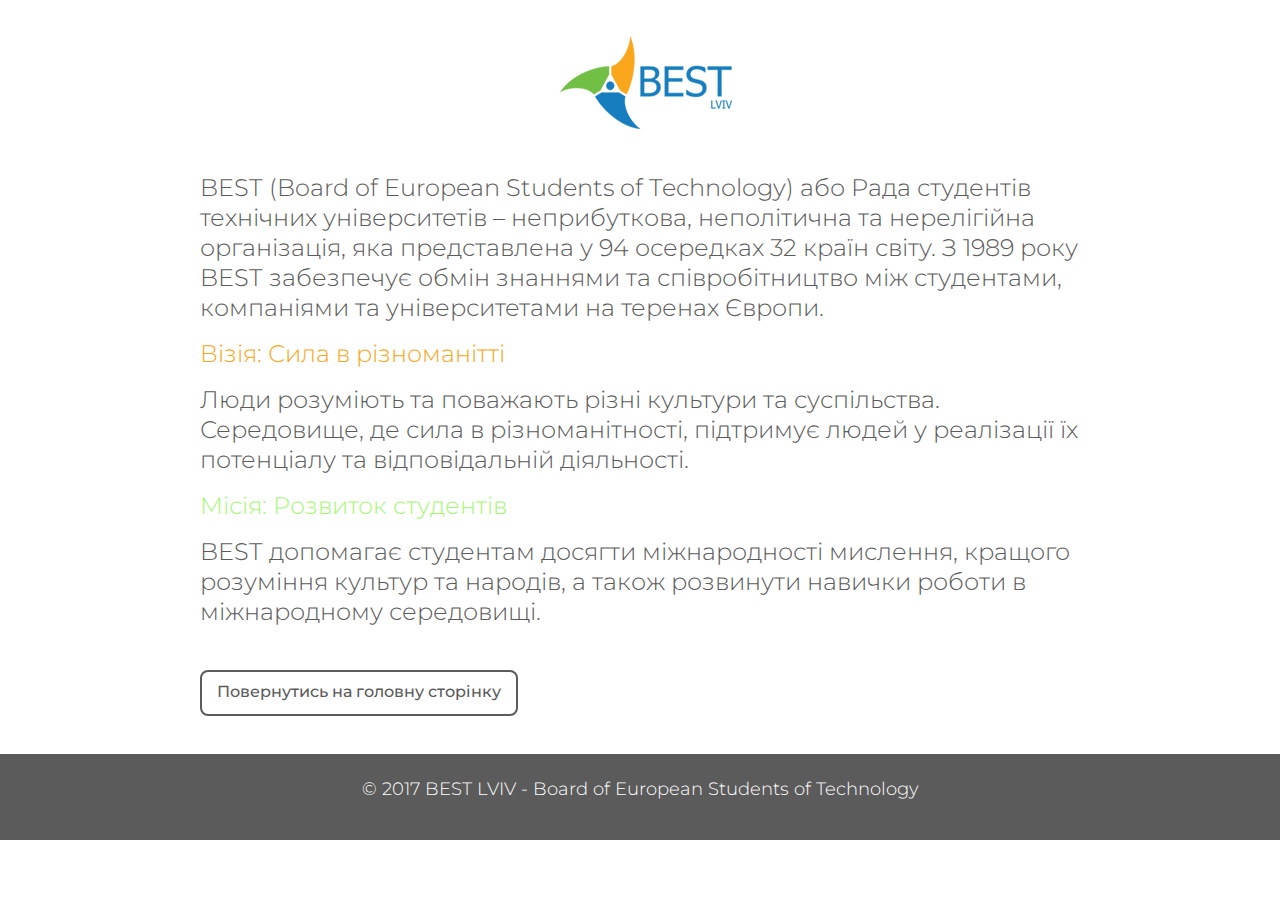
<file: website/about_us.html>
<!DOCTYPE html>
<html>
<head>
<meta charset="UTF-8">
<meta name="viewport" content="width=device-width, initial-scale=1.0">
<title>BEST Lviv</title>
<link rel="stylesheet" href="css/style.css">
<link rel="stylesheet" href="css/media.css">
<link rel="stylesheet" href="css/about_us.css">
<link rel="stylesheet" href="https://maxcdn.bootstrapcdn.com/bootstrap/4.0.0/css/bootstrap.min.css" crossorigin="anonymous">
<!-- Latest compiled and minified JavaScript -->
<script rel="stylesheet" src="js/bootstrap.min.js"></script>
<link rel="stylesheet" type="text/css" href="slick/slick.css"/>
<link rel="stylesheet" type="text/css" href="slick/slick-theme.css"/>
<link href="https://use.fontawesome.com/releases/v5.0.7/css/all.css" rel="stylesheet">
</head>
<body>
<!--HEADER-->
<header>
  <div class="container center">
  	<h1 class="col-md-12 col-sm-12"><a href="index.html"><img alt="BEST" src="img/logo.png"/></a></h1>
  </div>
</header>

<section>
 <div class="content">
 <div class="about_us">
  <p>BEST (Board of European Students of Technology) або Рада студентів технічних університетів – неприбуткова, неполітична та нерелігійна організація, яка представлена у 94 осередках 32 країн світу. З 1989 року BEST забезпечує обмін знаннями та співробітництво між студентами, компаніями та університетами на теренах Європи.
  <p class = "orange">Візія: Сила в різноманітті</p>
  <p>Люди розуміють та поважають різні культури та суспільства. Середовище, де сила в різноманітності, підтримує людей у реалізації їх потенціалу та відповідальній діяльності.</p>
  <p class = "green">Місія: Розвиток студентів</p>
  <p>BEST допомагає студентам досягти міжнародності мислення, кращого розуміння культур та народів, а також розвинути навички роботи в міжнародному середовищі.</p>
  <div class="button">
     <a class="button-back" href="index.html"><h6><span>Повернутись на головну сторінку</span></h6></a> 
   </div>
  </div>
  </div>
</section>

<!--FOOTER-->
<section class="footer">
  <div class="col-md-12 col-sm-12">
   <p class="footer_text"> © 2017 BEST LVIV - Board of European Students of Technology </p>
  </div>
</section>
</file>
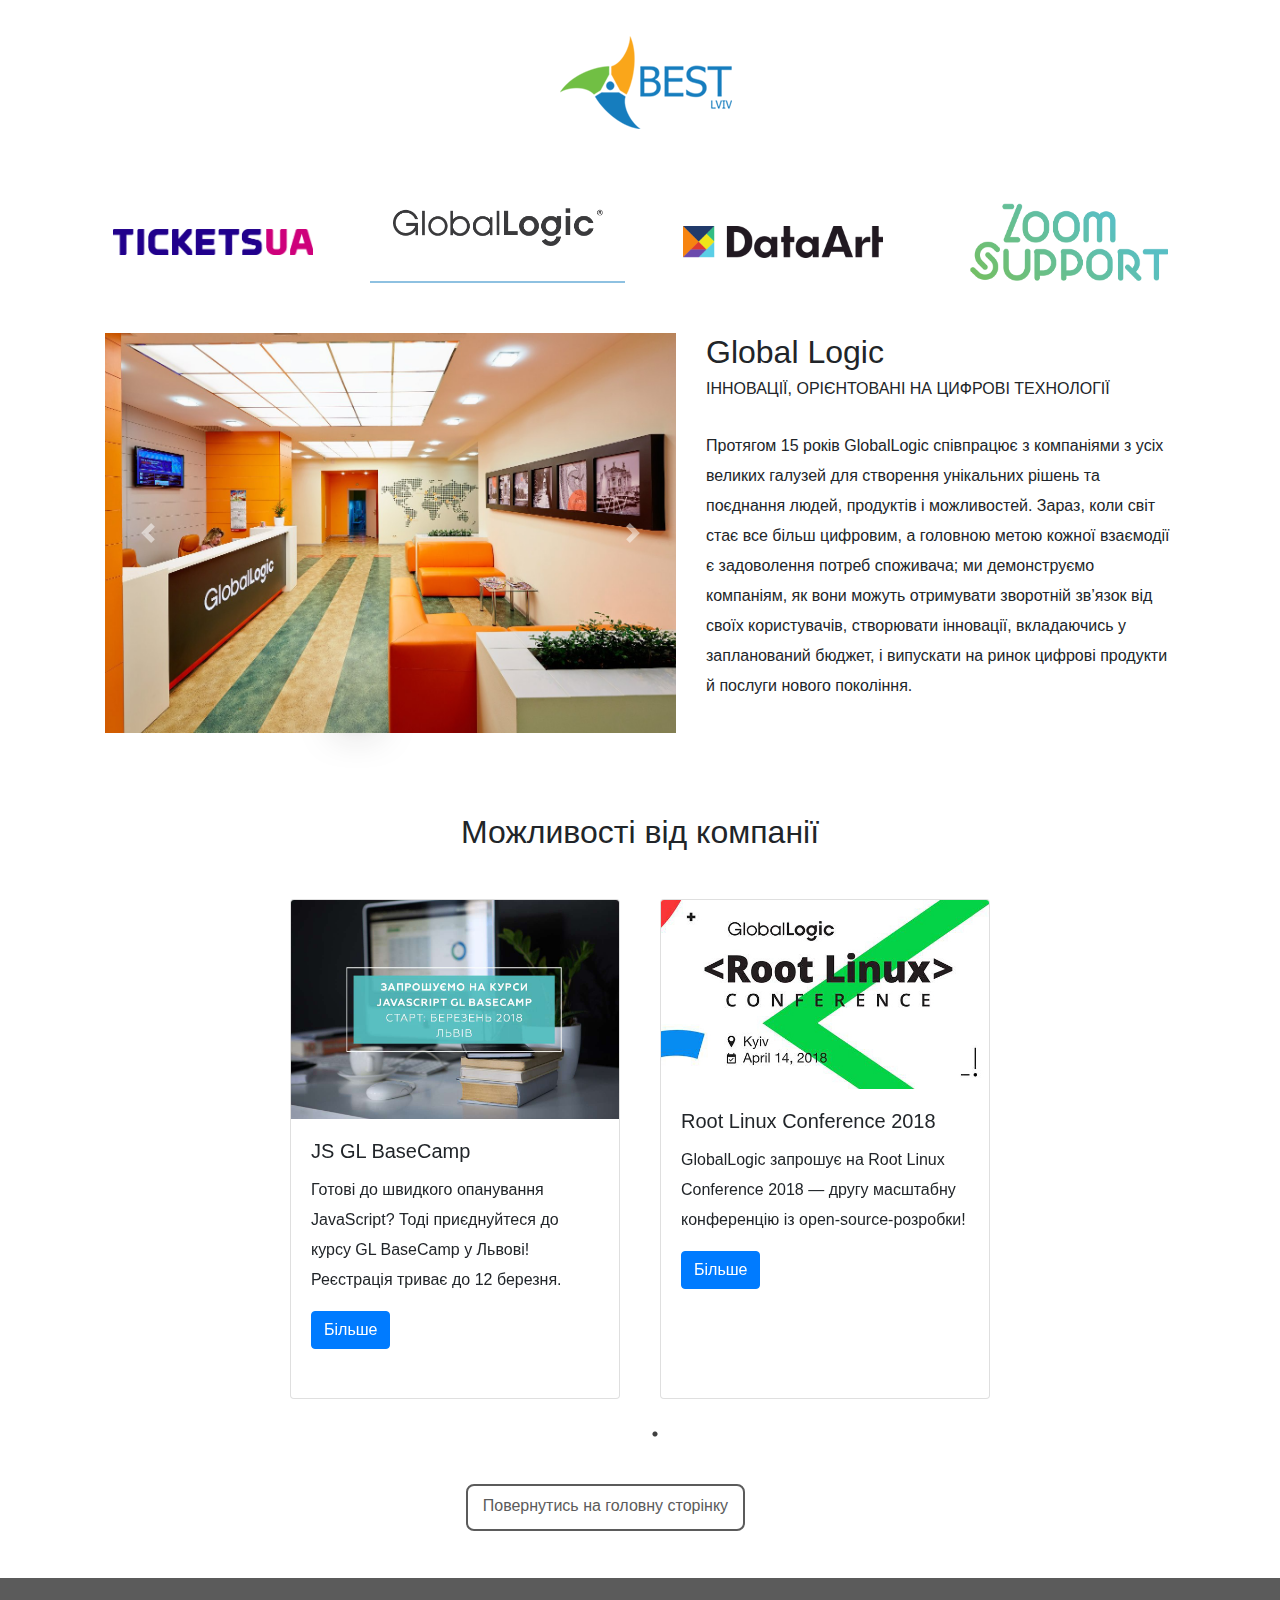
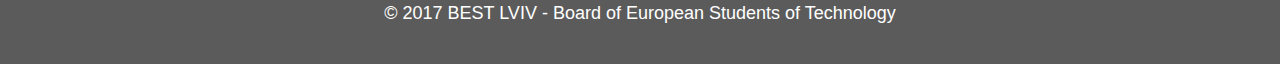
<file: website/partners.html>
<!DOCTYPE html>
<html>
<head>
<meta charset="UTF-8">
<meta name="viewport" content="width=device-width, initial-scale=1.0">
<title>BEST Lviv</title>
<link rel="stylesheet" href="css/style.css">
<link rel="stylesheet" href="css/media.css">
<link rel="stylesheet" href="css/partners.css">
<link rel="stylesheet" href="https://maxcdn.bootstrapcdn.com/bootstrap/4.0.0/css/bootstrap.min.css" crossorigin="anonymous">
<!-- Latest compiled and minified JavaScript -->
<script rel="stylesheet" src="js/bootstrap.min.js"></script>
<link rel="stylesheet" type="text/css" href="slick/slick.css"/>
<link rel="stylesheet" type="text/css" href="slick/slick-theme.css"/>
<link href="https://use.fontawesome.com/releases/v5.0.7/css/all.css" rel="stylesheet">
</head>
<body>
<!--HEADER-->
<header>
  <div class="container center">
    <h1 class="col-md-12 col-sm-12"><a href="index.html"><img alt="BEST" src="img/logo.png"/></a></h1>
  </div>
</header>

<section class="container">
   <div class="row align-items-center logos">
     <div class="col-md tickest-logo cpy-nav"><img src="img/partners/Tickets_UA.png" alt="TICKETS.UA"></div>
     <div class="col-md global-logo cpy-nav logo-active"><img src="img/partners/gl.png" alt="Global Logic"></div>
     <div class="col-md dataart-logo cpy-nav"><img src="img/partners/DA-logo.png" alt="DataArt"></div>
     <div class="col-md zoom-logo cpy-nav"><img src="img/partners/zs3.png" alt="Zoom Support"></div>
   </div>
   <div class="row">
     <div class="col-md cpy-info">
       <!--GLobalLogic-->
       <div class="globallogic">
        <div class="row cpy-info-block">
          <div class="col-md-auto">
            <div id="demo" class="carousel slide" data-ride="carousel">
            
              <!-- Indicators -->
              <ul class="carousel-indicators">
                <li data-target="#demo" data-slide-to="0" class="active"></li>
                <li data-target="#demo" data-slide-to="1"></li>
                <li data-target="#demo" data-slide-to="2"></li>
              </ul>
            
              <!-- The slideshow -->
              <div class="carousel-inner">
                <div class="carousel-item active">
                  <img src="img/partners/global1.jpg">
                </div>
                <div class="carousel-item">
                  <img src="img/partners/global2.jpg">
                </div>
                <div class="carousel-item">
                  <img src="img/partners/global3.jpg">
                </div>
              </div>
            
              <!-- Left and right controls -->
              <a class="carousel-control-prev" href="#demo" data-slide="prev">
                <span class="carousel-control-prev-icon"></span>
              </a>
              <a class="carousel-control-next" href="#demo" data-slide="next">
                <span class="carousel-control-next-icon"></span>
              </a>
            
            </div>
        </div>
        <div class="col-md">
          <h2>Global Logic</h2>
          <h6>ІННОВАЦІЇ, ОРІЄНТОВАНІ НА ЦИФРОВІ ТЕХНОЛОГІЇ</h6>
          <br>
          <p>Протягом 15 років GlobalLogic співпрацює з компаніями з усіх великих галузей для створення унікальних рішень та поєднання
            людей, продуктів і можливостей. Зараз, коли світ стає все більш цифровим, а головною метою кожної взаємодії є задоволення
            потреб споживача; ми демонструємо компаніям, як вони можуть отримувати зворотній зв’язок від своїх користувачів, створювати
            інновації, вкладаючись у запланований бюджет, і випускати на ринок цифрові продукти й послуги нового покоління.</p>
        </div>
        
    </div>
    <div class="row align-items-center"><div class="cpy-opps"><h2>Можливості від компанії</h2></div></div>
    <div class="row">
      <div class="col-md cpy-vacancies">

        <div class="card" style="width: 18rem; height: 500px;">
          <img class="card-img-top" src="img/partners/gl_courses.png" alt="Card image cap">
          <div class="card-body">
            <h5 class="card-title">JS GL BaseCamp</h5>
            <p class="card-text">Готові до швидкого опанування JavaScript? Тоді приєднуйтеся до курсу GL BaseCamp у Львові! Реєстрація триває до 12 березня.</p>
            <a href="https://www.globallogic.com/ua/news/javascript-gl-basecamp-lviv-courses/" class="btn btn-primary">Більше</a>
          </div>
        </div>

        <div class="card" style="width: 18rem; height: 500px;">
          <img class="card-img-top" src="img/partners/conf.jpg" alt="Card image cap">
          <div class="card-body">
            <h5 class="card-title">Root Linux Conference 2018</h5>
            <p class="card-text">GlobalLogic запрошує на Root Linux Conference 2018 — другу масштабну конференцію із open-source-розробки!</p>
            <a href="https://www.globallogic.com/ua/news/root-linux-conference-2018" class="btn btn-primary">Більше</a>
          </div>
        </div>
      </div>
    </div>
    </div>

    <!--Tickets UA-->
    <div class="tickets">
      <div class="row cpy-info-block">
        <div class="col-md-auto">
          <div id="demo" class="carousel slide" data-ride="carousel">
    
            <!-- Indicators -->
            <ul class="carousel-indicators">
              <li data-target="#demo" data-slide-to="0" class="active"></li>
              <li data-target="#demo" data-slide-to="1"></li>
              <li data-target="#demo" data-slide-to="2"></li>
            </ul>
    
            <!-- The slideshow -->
            <div class="carousel-inner">
              <div class="carousel-item active">
                <img src="img/partners/tickets1.jpg" >
              </div>
              <div class="carousel-item">
                <img src="img/partners/tickets2.jpg" >
              </div>
              <div class="carousel-item">
                <img src="img/partners/tickets3.jpg" >
              </div>
            </div>
    
            <!-- Left and right controls -->
            <a class="carousel-control-prev" href="#demo" data-slide="prev">
              <span class="carousel-control-prev-icon"></span>
            </a>
            <a class="carousel-control-next" href="#demo" data-slide="next">
              <span class="carousel-control-next-icon"></span>
            </a>
    
          </div>
        </div>
        <div class="col-md">
          <h2>TICKETS.UA</h2>
          <h6>Ми рухаємо світ!</h6>
          <br>
          <p>Tickets.ua — частина холдингу TTN, одного з провідних туристичних онлайн-агентств Європи. Холдинг має одне з найбільших портфоліо
            послуг серед онлайн тревел-агентств. До переліку сервісів, що надає TTN, належать: авіаквитки, готелі, залізничні та автобусні
            квитки, страхування, трансфери, оренда авто, сіті брейки, квитки на різні події тощо. Початок компанії покладено у 2009
            році із запуском в Україні онлайн-сервісу Tickets.UA. Зараз TTN володіє брендами: Tickets, KissAndFly, Mytickets, Travelfrom.
            Головний офіс розташований у Відні.</p>
        </div>

        </div>
    </div>

    <!--DataArt-->
    <div class="dataart">
      <div class="row cpy-info-block">
        <div class="col-md-auto">
          <div id="demo" class="carousel slide" data-ride="carousel">

            <!-- Indicators -->
            <ul class="carousel-indicators">
              <li data-target="#demo" data-slide-to="0" class="active"></li>
              <li data-target="#demo" data-slide-to="1"></li>
              <li data-target="#demo" data-slide-to="2"></li>
            </ul>

            <!-- The slideshow -->
            <div class="carousel-inner">
              <div class="carousel-item active">
                <img src="img/partners/da1.jpg">
              </div>
              <div class="carousel-item">
                <img src="img/partners/da2.jpg">
              </div>
              <div class="carousel-item">
                <img src="img/partners/da3.jpg">
              </div>
            </div>

            <!-- Left and right controls -->
            <a class="carousel-control-prev" href="#demo" data-slide="prev">
              <span class="carousel-control-prev-icon"></span>
            </a>
            <a class="carousel-control-next" href="#demo" data-slide="next">
              <span class="carousel-control-next-icon"></span>
            </a>

          </div>
        </div>
        <div class="col-md">
          <h2>DataArt</h2>
          <h6></h6>
          <br>
          <p>DataArt з 1997 року проектує, розробляє, модернізує та підтримує IT-рішення в області фінансової промисловості, охорони
            здоров'я, телекомунікацій, туризму, медіа та інтернету речей. Інженери DataArt добре знають предметні області, для яких
            модернізують існуючі рішення або розробляють нові.
            Клієнти DataArt - компанії з унікальними бізнес-моделями - знаходяться
            в США та Великобританії, а спеціалізовані команди - в центрах розробки в Україні, Польщі, Аргентині та Болгарії.</p>
         </div>
      </div>
    </div>

    <!--ZoomSupport-->
    <div class="zoomsupport">
      <div class="row cpy-info-block">
        <div class="col-md-auto">
          <div id="demo" class="carousel slide" data-ride="carousel">

            <!-- Indicators -->
            <ul class="carousel-indicators">
              <li data-target="#demo" data-slide-to="0" class="active"></li>
              <li data-target="#demo" data-slide-to="1"></li>
              <li data-target="#demo" data-slide-to="2"></li>
            </ul>

            <!-- The slideshow -->
            <div class="carousel-inner">
              <div class="carousel-item active">
                <img src="img/partners/zoom1.png">
              </div>
              <div class="carousel-item">
                <img src="img/partners/zoom2.png">
              </div>
              <div class="carousel-item">
                <img src="img/partners/zoom3.jpg">
              </div>
            </div>

            <!-- Left and right controls -->
            <a class="carousel-control-prev" href="#demo" data-slide="prev">
              <span class="carousel-control-prev-icon"></span>
            </a>
            <a class="carousel-control-next" href="#demo" data-slide="next">
              <span class="carousel-control-next-icon"></span>
            </a>

          </div>
        </div>
        <div class="col-md">
          <h2>ZoomSupport</h2>
          <h6>We focus on what realy matters</h6>
          <br>
            <p>ZoomSupport — українська компанія, яка займається дистанційною підтримкою користувачів
            Windows та Apple у всьому світі. Наші працівники забезпечують цілодобову технічну підтримку
            за допомогою гарячої лінії, а також допомагають активувати програмне забезпечення
            від компаній-партнерів.</p>
        </div>
      </div>
   </div>

   </div>
   </div>
   <div class="center-button">
     <a class="button-back" href="index.html"><h6><span>Повернутись на головну сторінку</span></h6></a> 
   </div>
</section>

<!--FOOTER-->
<section class="footer center">
  <div class="col-md-12 col-sm-12">
   <p> © 2017 BEST LVIV - Board of European Students of Technology </p>
  </div>
</section>

<script src="https://code.jquery.com/jquery-3.2.1.slim.min.js"></script>
<script src="https://cdnjs.cloudflare.com/ajax/libs/popper.js/1.12.9/umd/popper.min.js" crossorigin="anonymous"></script>
<script src="https://maxcdn.bootstrapcdn.com/bootstrap/4.0.0/js/bootstrap.min.js"></script>
<script>window.JQuery || document.write(`<script src="js/jquery-3.2.1.slim.min.js"><\/script>`)</script>
<script type="text/javascript" src="slick/slick.min.js"></script>
<script type="text/javascript" src="js/main.js"></script>
</body>
</html>
</file>
<file: website/css/style.css>
@import url('https://fonts.googleapis.com/css?family=Lato|Montserrat');
@import url('https://fonts.googleapis.com/css?family=Montserrat:400,500');

body {
	font-family: "Montserrat", sans-serif;
	font-weight: 300;
	font-size: 20px;
	color: #5b5b5b;
	-webkit-overflow-scrolling: touch;
	background: url(../img/map.png) no-repeat right top;
}

.slick-active {
	outline: none;
}

h1, h2, h3, h4, h5, h6 {
	font-family: "Montserrat", sans-serif;
	font-weight: 300;
	color: #5b5b5b;
}

p{
	line-height: 30px;
	margin-bottom: 24px;
}

a {
	font-size: 18px;
}

.center{
	text-align: center;
    margin-top: 15px;
}

header {
	height: 100vh;
}

ul{
	margin: 0;
	padding: 0;
}

li {
	list-style-type: none;
	margin: 0;
	padding: 0;
 	line-height: 2;
  	text-align: left;
}

.navbar-nav {
	margin-left: 5%;
	margin-top: 80px;
}

.navbar-nav-menu {
	display: flex;
}

.nav-link-main {
	font-family: "Montserrat", sans-serif;
	font-weight: bold;
	color: #5b5b5b;
}

.nav-link {
	font-family: "Montserrat", sans-serif;
	color: #5b5b5b;
	transition: 0.5s;
}

.nav-item ul {
	margin-top: 10px;
}

.nav-item ul li a {
	margin: 0;
	padding: 0;
}

a:hover, a:focus {
	text-decoration: none !important;
	list-style-type: none;
	color: #5b5b5b;
	outline: 0;
}

.logo{
	position: absolute;
	max-height: 200px;
	margin-top: 0;
	padding: 0;
}

.media {
	margin-top: 15%; 
}

.media li a {
	color: #5b5b5b;
	font-size: 18px;
	margin-right: 50px;
	font-weight: 200;
	text-decoration: none;
}

.timeline {
	display: flex;
	position: relative;
	background-color: #5b5b5b;
}

.title {
	color: #fff;
	z-index: 40;
	position: absolute;
	top: 30%;
	left: 20%;
}

.timeline-items div {
	margin: 0;
	height: 150px;
	position: relative;
	cursor: pointer;
	background-color: #72a74f;
	
}

.timeline-items div img {
	height: 150px;
}

.content_pr {
	position: relative;
  	width: 100%;
  	height: 100%;
	padding: 50px;
	text-align: center;
}

.contacts {
	position: relative;
	top: 35%;
	transform: translateY(-50%);
	left: 50px;
}

.contacts li {
	display: inline-block;
	font-family: "Montserrat", sans-serif;
	color: #ffffff;
}

.img_info {
	margin-left: 5%;
}

.proj_menu {
	text-align: center;
	display: inline-block;
	margin-right: 35px;
}

.main_info {
	margin: 3% 200px;
	color: #ffffff;
}

.nav-link-proj {
	font-family: "Montserrat", sans-serif;
	font-weight: bold;
	color: #ffffff;
	transition: 0.5s;
}

.sc-p {
    background: linear-gradient(to top, #faa61a, #f9c369);
	height: 600px;
}

.hack-p {
	background: url(../img/hack1.png) no-repeat top center;
	height: 600px;
}

.ejf-p {
	background: #167dbe;
    background: linear-gradient(to top, #167dbe, #6bbbed);
	height: 600px;
}

.ebec-p {
	background-color: #faa61a;
	height: 600px;
}

.bsc-p {
	background-color: #167dbe;
	height: 600px;
}

.btw-p {
    background: linear-gradient(to top, #a6f777, #71bf44);
	height: 600px;
}

.footer {
	background-color: #5b5b5b;
	color: #ffffff;
	text-align: center;
	font-size: 18px;
	padding: 20px 30px 20px 30px;
	display: flex;
	position: relative;
}

.prev, .next {
	position: absolute;
	z-index: 40;
	font-size: 50pt;
	bottom: -120px;
	cursor: pointer;
	transition: all 1s;
}

.next {
	right: 5px;
}

.prev {
	left: 5px;
}

.prev i {
	color: #fff;
}

.next i {
	color: #fff;
}

.prev:hover i{
	font-size: 51pt;
	color: rgb(255, 249, 249);
}

.next:hover i {
	font-size: 51pt;
	color: rgb(255, 249, 249);
}

.active {
	box-shadow: 2px 8px 16px 2px rgba(0, 0, 0, 0.8), 2px 12px 40px 2px rgba(0, 0, 0, 0.9);
	z-index: 100;
}
</file>
<file: website/css/media.css>
@media (min-width: 600) {
    .timeline-items div img {
        width: 25vw;
    }


}

@media (max-width: 425){
    .timeline-items div img {
        width: 50vw;
    }
}

@media screen and (max-width: 768px) {
	h2 {
		font-size: 150%;
	}
	h3 {
		font-size: 125%;	
	}
	a {
		font-size: 100%;
	}
	body {
		background: #ffffff;
	}
	
}
</file>
<file: website/css/about_us.css>
body {
	margin: 0;
	padding: 0;
	width: 100%;
	height: 100%;
	background: none;
}

.logo {
    margin-left: auto;
    margin-right: auto;
}

header {
	height: 120px;
	align-items: center;
}

.content {
	position: relative;
	margin: 3% 200px;
}

h1, h2, h3, h4, h5 {
	font-family: "Montserrat", sans-serif;
	font-weight: 300;
	color: #5b5b5b;
}

h6 {
	font-family: "Montserrat", sans-serif;
	font-weight: 300;
	font-size: 18px;
	color: #5b5b5b;
}

p {
	font-family: "Montserrat", sans-serif;
	font-weight: 300;
	font-size: 24px;
	color: #5b5b5b;
}

a {
	text-decoration: none !important;
	margin: auto;
	font-family: "Montserrat", sans-serif;
}

.footer {
	position: relative;
	width: 100%;
	bottom: 0;
}

.footer_text{
	color: #ffffff;
	font-size: 18px;
}

/* Поставити той фон на задній план?? 
.about_us {
	top: 10vh;
	background-color: #ffffff;
	opacity: 0.6;
} */

.orange {
	color: #faa61a;
}

.green {
	color: #a6f777;
}

.button {
   position: relative;
}

.button-back {
    padding: 10px 15px;
    padding-bottom: 5px;
    margin-top: 3%;
    border: 2px solid #5b5b5b;
    border-radius: 8px;
    text-align: center;
    display: inline-block;
    font-size: 16px;
    color: #5b5b5b;
}

.button-back:hover {
    background: #5b5b5b;
    color: white;
}

.button-back span {
  cursor: pointer;
  display: inline-block;
  position: relative;
  transition: 0.5s;
}

.button-back span:after {
  content: '\00ab';
  position: absolute;
  opacity: 0;
  top: 0;
  left: -20px;
}

.button-back:hover span {
  padding-left: 20px;
}

.button-back:hover span:after {
  opacity: 1;
  left: 0;
}

..button-back:hover {
    background-color: #5b5b5b; /* Green */
    color: white;
}
</file>
<file: website/css/partners.css>
header {
    height: 20%;
    margin-right: auto;
    margin-left: auto;
}

body {
    background: none;
}

.logos {
    height: 100px;
}

.partners-head {
    margin: 5% 80px;
}

.partners-head h2 {
    font-size: 5rem;
}

.cpy-nav {
    text-align: center;
    padding: 10px;
    margin: 20px 0 20px 0;
    transition: all 1s;
}

.cpy-nav img {
    width: 200px;
    cursor: pointer;
}

.logo-active img {
    transform: translateY(-15px);
    transition-duration: 500ms;
    z-index: 100;
    width: 210px;
}

.cpy-nav::after {
    content: "";
    display: block;
    width: 100%;
    height: 2px;
    background-color: #009adf;
    -webkit-transform: translateY(20px) scale(0);
    transform: translateY(20px) scale(0);
    -webkit-transition: all 0.2s;
    transition: all 0.2s;
    z-index: 200;
}

.logo-active::after {
    content: "";
    display: block;
    width: 100%;
    height: 2px;
    background-color: #8ec1e1;
    -webkit-transform: translateY(20px) scale(1);
    transform: translateY(20px) scale(1);
    -webkit-transition: all 0.2s;
    transition: all 0.2s;
    z-index: 200;
}

.cpy-info {
    z-index: 10;
    margin: 30px 0 10px 0;
    background-color: transparent;
}

.cpy-info-block {
    margin: 10px;
    padding: 20px;
    border-radius: 50px;
}

.carousel img {
    height: 400px;
    width: 571px;
}

.carousel:hover {
    -webkit-box-shadow: 0px 2px 18px 4px rgba(0, 0, 0, 0.5);
    -moz-box-shadow: 0px 2px 18px 4px rgba(0, 0, 0, 0.5);
    box-shadow: 0px 2px 18px 4px rgba(0, 0, 0, 0.5);
}

.carousel-control-prev, .carousel-control-next, .carousel-indicators {
    z-index: 110;
}

.cpy-opps {
    margin: 50px auto 20px;
}

.card {
    margin: 20px;
    transition: all 0.5s;
} 

.card:hover {
    -webkit-box-shadow: 0px 2px 18px 4px rgba(0, 0, 0, 0.5);
    -moz-box-shadow: 0px 2px 18px 4px rgba(0, 0, 0, 0.5);
    box-shadow: 0px 2px 18px 4px rgba(0, 0, 0, 0.5);
}

.center-button {
    margin-right: auto;
    margin-left: auto;
    width: 35%;
    margin-bottom: 2%;
}

.button-back {
    padding: 10px 15px;
    padding-bottom: 5px;
    margin: 25px 20px;
    border: 2px solid #5b5b5b;
    border-radius: 8px;
    text-align: center;
    display: inline-block;
    font-size: 16px;
    color: #5b5b5b;
}

.button-back:hover {
    background: #5b5b5b;
    color: white;
}

.button-back span {
  cursor: pointer;
  display: inline-block;
  position: relative;
  transition: 0.5s;
}

.button-back span:after {
  content: '\00ab';
  position: absolute;
  opacity: 0;
  top: 0;
  left: -20px;
}

.button-back:hover span {
  padding-left: 20px;
}

.button-back:hover span:after {
  opacity: 1;
  left: 0;
}

..button-back:hover {
    background-color: #5b5b5b; /* Green */
    color: white;
}

.footer {
    bottom: 0 !important;
    font-size: 18px;
}
</file>
